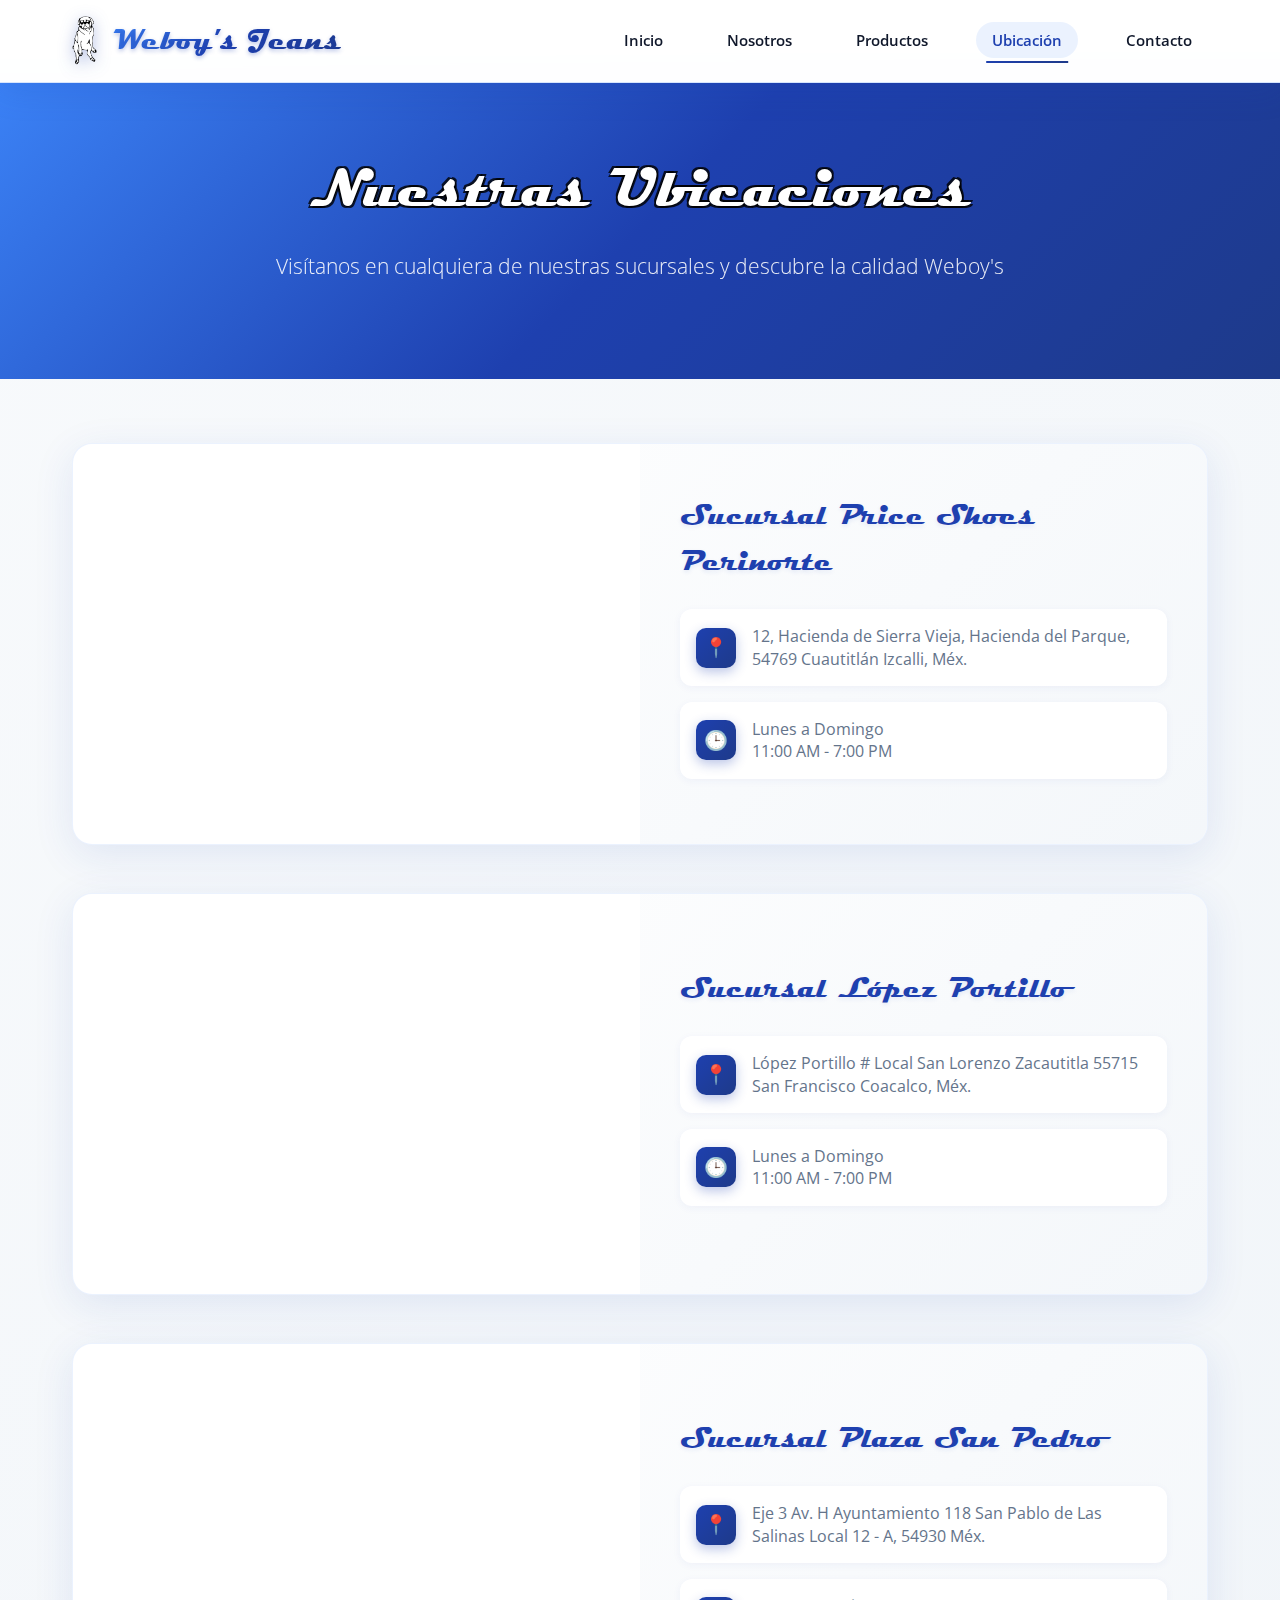
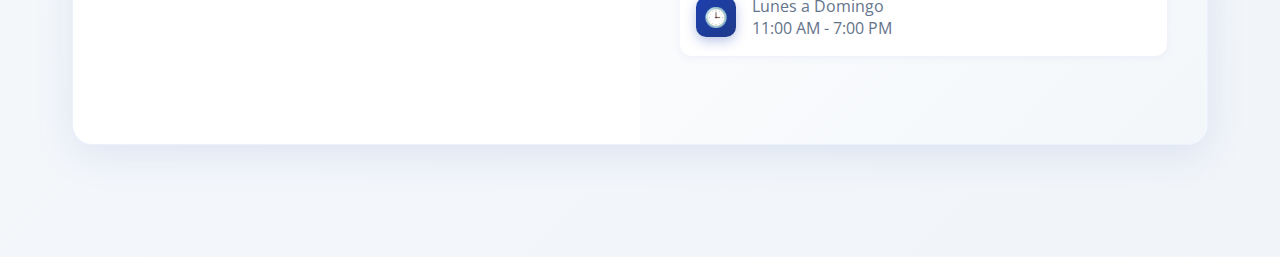
<file: ubicacion.html>
<!DOCTYPE html>
<html lang="es">
<head>
  <meta charset="UTF-8" />
  <meta name="viewport" content="width=device-width, initial-scale=1" />
  <title>Ubicaciones - Weboy's Jeans</title>
  <link rel="preconnect" href="https://fonts.googleapis.com">
  <link rel="preconnect" href="https://fonts.gstatic.com" crossorigin>
  <link href="https://fonts.googleapis.com/css2?family=Poppins:wght@300;400;600;700;800&family=Open+Sans:wght@300;400;600&display=swap" rel="stylesheet">
  <link rel="stylesheet" href="css/estilosubi.css">
  <link rel="icon" href="assets/favicon.png" type="image/png">
</head>

<body>
  <header class="navbar" id="navbar">
    <div class="nav-container">
      <div class="logo-container">
        <img src="img/Boris.png" alt="Logo Weboy's Jeans" class="logo" />
        <span class="brand-text">Weboy's Jeans</span>
      </div>  
      
      <!-- Desktop Navigation -->
      <nav>
        <ul class="nav-menu">
          <li><a href="index.html">Inicio</a></li>
          <li><a href="nosotros.html">Nosotros</a></li>
          <li><a href="productos.php">Productos</a></li>
          <li><a href="ubicacion.html" class="activo">Ubicación</a></li>
          <li><a href="contacto.html">Contacto</a></li>
        </ul>
      </nav>

      <!-- Hamburger Menu Button -->
      <div class="hamburger" id="hamburger">
        <span></span>
        <span></span>
        <span></span>
      </div>
    </div>
  </header>

  <!-- Mobile Menu -->
  <div class="mobile-menu" id="mobileMenu">
    <ul>
      <li><a href="index.html">Inicio</a></li>
      <li><a href="nosotros.html">Nosotros</a></li>
      <li><a href="productos.html">Productos</a></li>
      <li><a href="ubicacion.html" class="activo">Ubicación</a></li>
      <li><a href="contacto.html">Contacto</a></li>
    </ul>
  </div>

  <section class="hero-section">
    <div class="hero-content">
      <h1 class="hero-title">Nuestras Ubicaciones</h1>
      <p class="hero-subtitle">Visítanos en cualquiera de nuestras sucursales y descubre la calidad Weboy's</p>
    </div>
  </section>

  <main class="ubicaciones-container">
    <div class="mapa-tienda">
      <div class="store-content">
        <div class="map-container">
          <iframe
            src="https://www.google.com/maps/embed?pb=!1m18!1m12!1m3!1d3758.6432561022607!2d-99.19399658934258!3d19.599778581639438!2m3!1f0!2f0!3f0!3m2!1i1024!2i768!4f13.1!3m3!1m2!1s0x85d21df44ac3f9f5%3A0xb5b13109a0ce637a!2sPrice%20Shoes%20Perinorte!5e0!3m2!1ses-419!2smx!4v1747426064235!5m2!1ses-419!2smx"
            allowfullscreen="" loading="lazy" referrerpolicy="no-referrer-when-downgrade">
          </iframe>
        </div>
        <div class="info-tienda">
          <h3>Sucursal Price Shoes Perinorte</h3>
          <div class="store-detail">
            <div class="detail-icon">📍</div>
            <div class="detail-text">12, Hacienda de Sierra Vieja, Hacienda del Parque, 54769 Cuautitlán Izcalli, Méx.</div>
          </div>
          <div class="store-detail">
            <div class="detail-icon">🕒</div>
            <div class="detail-text">Lunes a Domingo<br>11:00 AM - 7:00 PM</div>
          </div>
        </div>
      </div>
    </div>

    <div class="mapa-tienda">
      <div class="store-content">
        <div class="map-container">
          <iframe
            src="https://www.google.com/maps/embed?pb=!1m17!1m12!1m3!1d1074.818402012542!2d-99.08611307411306!3d19.629663672122376!2m3!1f0!2f0!3f0!3m2!1i1024!2i768!4f13.1!3m2!1m1!2zMTnCsDM3JzQ2LjYiTiA5OcKwMDUnMDkuNCJX!5e0!3m2!1ses-419!2smx!4v1747426104586!5m2!1ses-419!2smx"
            allowfullscreen="" loading="lazy" referrerpolicy="no-referrer-when-downgrade">
          </iframe>
        </div>
        <div class="info-tienda">
          <h3>Sucursal López Portillo</h3>
          <div class="store-detail">
            <div class="detail-icon">📍</div>
            <div class="detail-text">López Portillo # Local San Lorenzo Zacautitla 55715 San Francisco Coacalco, Méx.</div>
          </div>
          <div class="store-detail">
            <div class="detail-icon">🕒</div>
            <div class="detail-text">Lunes a Domingo<br>11:00 AM - 7:00 PM</div>
          </div>
        </div>
      </div>
    </div>

    <div class="mapa-tienda">
      <div class="store-content">
        <div class="map-container">
          <iframe
            src="https://www.google.com/maps/embed?pb=!1m14!1m8!1m3!1d3757.2439363280996!2d-99.0837604925036!3d19.6595956673115!3m2!1i1024!2i768!4f13.1!3m3!1m2!1s0x85d1f3975e68233d%3A0x2fb654a3274715f9!2sEje%203%20%2C%20Av.%20H.%20Ayuntamiento%20328%2C%20La%20Granja%20II%20Lt%20118%20B%2C%2054930%20San%20Pablo%20de%20las%20Salinas%2C%20M%C3%A9x.!5e0!3m2!1ses-419!2smx!4v1747427737766!5m2!1ses-419!2smx"
            allowfullscreen="" loading="lazy" referrerpolicy="no-referrer-when-downgrade">
          </iframe>
        </div>
        <div class="info-tienda">
          <h3>Sucursal Plaza San Pedro</h3>
          <div class="store-detail">
            <div class="detail-icon">📍</div>
            <div class="detail-text">Eje 3 Av. H Ayuntamiento 118 San Pablo de Las Salinas Local 12 - A, 54930 Méx.</div>
          </div>
          <div class="store-detail">
            <div class="detail-icon">🕒</div>
            <div class="detail-text">Lunes a Domingo<br>11:00 AM - 7:00 PM</div>
          </div>
        </div>
      </div>
    </div>
  </main>

  <script>
    // Hamburger menu functionality
    const hamburger = document.getElementById('hamburger');
    const mobileMenu = document.getElementById('mobileMenu');
    const navbar = document.getElementById('navbar');

    hamburger.addEventListener('click', function() {
      hamburger.classList.toggle('active');
      mobileMenu.classList.toggle('active');
      document.body.style.overflow = mobileMenu.classList.contains('active') ? 'hidden' : 'auto';
    });

    // Close mobile menu when clicking on a link
    document.querySelectorAll('.mobile-menu a').forEach(link => {
      link.addEventListener('click', function() {
        hamburger.classList.remove('active');
        mobileMenu.classList.remove('active');
        document.body.style.overflow = 'auto';
      });
    });

    // Close mobile menu when clicking outside
    mobileMenu.addEventListener('click', function(e) {
      if (e.target === mobileMenu) {
        hamburger.classList.remove('active');
        mobileMenu.classList.remove('active');
        document.body.style.overflow = 'auto';
      }
    });

    // Navbar scroll effect
    window.addEventListener('scroll', function() {
      if (window.scrollY > 50) {
        navbar.classList.add('scrolled');
      } else {
        navbar.classList.remove('scrolled');
      }
    });

    // Intersection Observer for animations
    const observerOptions = {
      threshold: 0.1,
      rootMargin: '0px 0px -50px 0px'
    };

    const observer = new IntersectionObserver((entries) => {
      entries.forEach(entry => {
        if (entry.isIntersecting) {
          entry.target.style.animationPlayState = 'running';
        }
      });
    }, observerOptions);

    // Observe elements for animation
    document.querySelectorAll('.mapa-tienda').forEach(el => {
      observer.observe(el);
    });

    // Handle window resize
    window.addEventListener('resize', function() {
      if (window.innerWidth > 768) {
        hamburger.classList.remove('active');
        mobileMenu.classList.remove('active');
        document.body.style.overflow = 'auto';
      }
    });
  </script>
</body>
</html>
</file>
<file: css/estilosubi.css>
@font-face {
      font-family: 'Magneto';
      src: url('../fonts/Magneto-Bold.ttf') format('truetype');
      font-weight: 700;
      font-style: normal;
    }

    * {
      margin: 0;
      padding: 0;
      box-sizing: border-box;
    }

    :root {
      --font-magneto: 'Magneto', cursive;
      --color-primary: #1e40af;
      --color-secondary: #1e3a8a;
      --color-accent: #3b82f6;
      --color-light-blue: #dbeafe;
      --color-dark-blue: #1e3a8a;
      --color-denim: #4f46e5;
      --color-dark: #0f172a;
      --color-light: #f8fafc;
      --color-gray: #64748b;
      --gradient-primary: linear-gradient(135deg, #1e40af 0%, #1e3a8a 100%);
      --gradient-denim: linear-gradient(135deg, #3b82f6 0%, #1e40af 50%, #1e3a8a 100%);
      --gradient-hero: linear-gradient(135deg, rgba(30, 64, 175, 0.9) 0%, rgba(30, 58, 138, 0.8) 100%);
    }

    body {
      font-family: 'Open Sans', sans-serif;
      line-height: 1.6;
      color: var(--color-dark);
      overflow-x: hidden;
      background: linear-gradient(135deg, var(--color-light) 0%, #f1f5f9 100%);
    }

    /* Navbar moderna con glassmorphism */
    .navbar {
      position: fixed;
      top: 0;
      width: 100%;
      background: rgba(255, 255, 255, 0.95);
      backdrop-filter: blur(20px);
      -webkit-backdrop-filter: blur(20px);
      border-bottom: 1px solid rgba(59, 130, 246, 0.2);
      padding: 1rem 0;
      z-index: 1000;
      transition: all 0.3s ease;
      box-shadow: 0 8px 32px rgba(30, 64, 175, 0.15);
    }

    .nav-container {
      max-width: 1200px;
      margin: 0 auto;
      display: flex;
      justify-content: space-between;
      align-items: center;
      padding: 0 2rem;
    }

    .logo-container {
      display: flex;
      align-items: center;
      gap: 1rem;
    }

    .logo {
      height: 50px;
      width: auto;
      border-radius: 10px;
      transition: transform 0.3s ease;
      filter: drop-shadow(0 4px 8px rgba(30, 64, 175, 0.3));
    }

    .logo:hover {
      transform: scale(1.05);
    }

    .brand-text {
      font-family: var(--font-magneto);
      font-weight: 700;
      font-size: 1.8rem;
      background: var(--gradient-denim);
      -webkit-background-clip: text;
      -webkit-text-fill-color: transparent;
      background-clip: text;
      text-shadow: 0 2px 4px rgba(30, 64, 175, 0.3);
    }

    .nav-menu {
      display: flex;
      list-style: none;
      gap: 2rem;
      align-items: center;
    }

    .nav-menu a {
      text-decoration: none;
      color: var(--color-dark);
      font-weight: 600;
      font-size: 0.95rem;
      position: relative;
      transition: all 0.3s ease;
      padding: 0.5rem 1rem;
      border-radius: 25px;
    }

    .nav-menu a:hover,
    .nav-menu a.activo {
      color: var(--color-primary);
      background: rgba(59, 130, 246, 0.1);
      transform: translateY(-1px);
    }

    .nav-menu a::after {
      content: '';
      position: absolute;
      bottom: -5px;
      left: 50%;
      width: 0;
      height: 2px;
      background: var(--gradient-primary);
      transition: all 0.3s ease;
      transform: translateX(-50%);
    }

    .nav-menu a:hover::after,
    .nav-menu a.activo::after {
      width: 80%;
    }

    /* Hamburger Menu */
    .hamburger {
      display: none;
      flex-direction: column;
      cursor: pointer;
      padding: 0.5rem;
      z-index: 1001;
    }

    .hamburger span {
      width: 25px;
      height: 3px;
      background: var(--color-primary);
      margin: 3px 0;
      transition: all 0.3s ease;
      border-radius: 3px;
    }

    .hamburger.active span:nth-child(1) {
      transform: rotate(45deg) translate(5px, 5px);
    }

    .hamburger.active span:nth-child(2) {
      opacity: 0;
    }

    .hamburger.active span:nth-child(3) {
      transform: rotate(-45deg) translate(7px, -6px);
    }

    /* Mobile Menu */
    .mobile-menu {
      position: fixed;
      top: 0;
      left: 0;
      width: 100%;
      height: 100vh;
      background: rgba(255, 255, 255, 0.98);
      backdrop-filter: blur(20px);
      -webkit-backdrop-filter: blur(20px);
      display: flex;
      flex-direction: column;
      justify-content: center;
      align-items: center;
      transform: translateX(-100%);
      transition: transform 0.3s ease;
      z-index: 999;
    }

    .mobile-menu.active {
      transform: translateX(0);
    }

    .mobile-menu ul {
      list-style: none;
      text-align: center;
    }

    .mobile-menu li {
      margin: 1.5rem 0;
    }

    .mobile-menu a {
      text-decoration: none;
      color: var(--color-dark);
      font-size: 1.5rem;
      font-weight: 600;
      transition: all 0.3s ease;
      padding: 1rem 2rem;
      border-radius: 15px;
      display: block;
    }

    .mobile-menu a:hover,
    .mobile-menu a.activo {
      color: var(--color-primary);
      background: rgba(59, 130, 246, 0.1);
      transform: scale(1.05);
    }

    /* Hero Section */
    .hero-section {
      margin-top: 80px;
      padding: 4rem 0;
      text-align: center;
      background: var(--gradient-denim);
      color: white;
      position: relative;
      overflow: hidden;
    }

    .hero-section::before {
      content: '';
      position: absolute;
      top: 0;
      left: 0;
      right: 0;
      bottom: 0;
      background: url('https://images.unsplash.com/photo-1441986300917-64674bd600d8?auto=format&fit=crop&w=1920&q=80') center/cover;
      opacity: 0.1;
      z-index: 0;
    }

    .hero-content {
      position: relative;
      z-index: 1;
      max-width: 1200px;
      margin: 0 auto;
      padding: 0 2rem;
    }

    .hero-title {
      font-family: var(--font-magneto);
      font-size: 3.5rem;
      font-weight: 700;
      margin-bottom: 1rem;
      text-shadow: 
        -2px -2px 0 rgba(0, 0, 0, 0.8),
        2px -2px 0 rgba(0, 0, 0, 0.8),
        -2px 2px 0 rgba(0, 0, 0, 0.8),
        2px 2px 0 rgba(0, 0, 0, 0.8);
      animation: fadeInUp 1s ease-out;
    }

    .hero-subtitle {
      font-size: 1.3rem;
      margin-bottom: 2rem;
      font-weight: 300;
      opacity: 0.9;
      animation: fadeInUp 1s ease-out 0.2s both;
    }

    /* Contenedor principal */
    .ubicaciones-container {
      max-width: 1200px;
      margin: 0 auto;
      padding: 4rem 2rem;
    }

    /* Tarjetas de ubicación modernas */
    .mapa-tienda {
      background: white;
      border-radius: 20px;
      box-shadow: 0 10px 40px rgba(30, 64, 175, 0.1);
      margin-bottom: 3rem;
      overflow: hidden;
      transition: all 0.3s ease;
      border: 1px solid rgba(59, 130, 246, 0.1);
    }

    .mapa-tienda:hover {
      transform: translateY(-5px);
      box-shadow: 0 20px 60px rgba(30, 64, 175, 0.15);
    }

    .store-content {
      display: grid;
      grid-template-columns: 1fr 1fr;
      gap: 0;
      align-items: stretch;
    }

    .map-container {
      position: relative;
      height: 400px;
      overflow: hidden;
    }

    .map-container iframe {
      width: 100%;
      height: 100%;
      border: 0;
      filter: saturate(1.2) contrast(1.1);
      transition: filter 0.3s ease;
    }

    .map-container:hover iframe {
      filter: saturate(1.4) contrast(1.2);
    }

    .info-tienda {
      padding: 2.5rem;
      display: flex;
      flex-direction: column;
      justify-content: center;
      background: linear-gradient(135deg, rgba(248, 250, 252, 0.5) 0%, rgba(241, 245, 249, 0.8) 100%);
    }

    .info-tienda h3 {
      font-family: var(--font-magneto);
      font-size: 1.8rem;
      color: var(--color-primary);
      margin-bottom: 1.5rem;
      text-shadow: 0 2px 4px rgba(30, 64, 175, 0.1);
    }

    .store-detail {
      display: flex;
      align-items: center;
      gap: 1rem;
      margin-bottom: 1rem;
      padding: 1rem;
      background: white;
      border-radius: 12px;
      box-shadow: 0 2px 8px rgba(30, 64, 175, 0.05);
      transition: all 0.3s ease;
    }

    .store-detail:hover {
      transform: translateX(5px);
      box-shadow: 0 4px 16px rgba(30, 64, 175, 0.1);
    }

    .detail-icon {
      width: 40px;
      height: 40px;
      background: var(--gradient-primary);
      border-radius: 10px;
      display: flex;
      align-items: center;
      justify-content: center;
      color: white;
      font-size: 1.2rem;
      box-shadow: 0 4px 12px rgba(30, 64, 175, 0.3);
      flex-shrink: 0;
    }

    .detail-text {
      font-size: 1rem;
      color: var(--color-gray);
      line-height: 1.4;
    }

    /* Animaciones */
    @keyframes fadeInUp {
      from {
        opacity: 0;
        transform: translateY(30px);
      }
      to {
        opacity: 1;
        transform: translateY(0);
      }
    }

    .mapa-tienda {
      animation: fadeInUp 0.6s ease-out;
    }

    .mapa-tienda:nth-child(2) {
      animation-delay: 0.1s;
    }

    .mapa-tienda:nth-child(3) {
      animation-delay: 0.2s;
    }

    .mapa-tienda:nth-child(4) {
      animation-delay: 0.3s;
    }

    /* Responsive */
    @media (max-width: 768px) {
      .nav-menu {
        display: none;
      }

      .hamburger {
        display: flex;
      }

      .brand-text {
        font-size: 1.5rem;
      }

      .hero-title {
        font-size: 2.5rem;
      }

      .hero-subtitle {
        font-size: 1.1rem;
      }

      .store-content {
        grid-template-columns: 1fr;
      }

      .map-container {
        height: 300px;
      }

      .info-tienda {
        padding: 1.5rem;
      }

      .info-tienda h3 {
        font-size: 1.5rem;
      }

      .ubicaciones-container {
        padding: 2rem 1rem;
      }
    }

    @media (max-width: 480px) {
      .store-detail {
        flex-direction: column;
        text-align: center;
        gap: 0.5rem;
      }

      .detail-icon {
        width: 35px;
        height: 35px;
      }

      .nav-container {
        padding: 0 1rem;
      }

      .brand-text {
        font-size: 1.2rem;
      }

      .hero-title {
        font-size: 2rem;
      }

      .mobile-menu a {
        font-size: 1.2rem;
      }
    }
</file>
